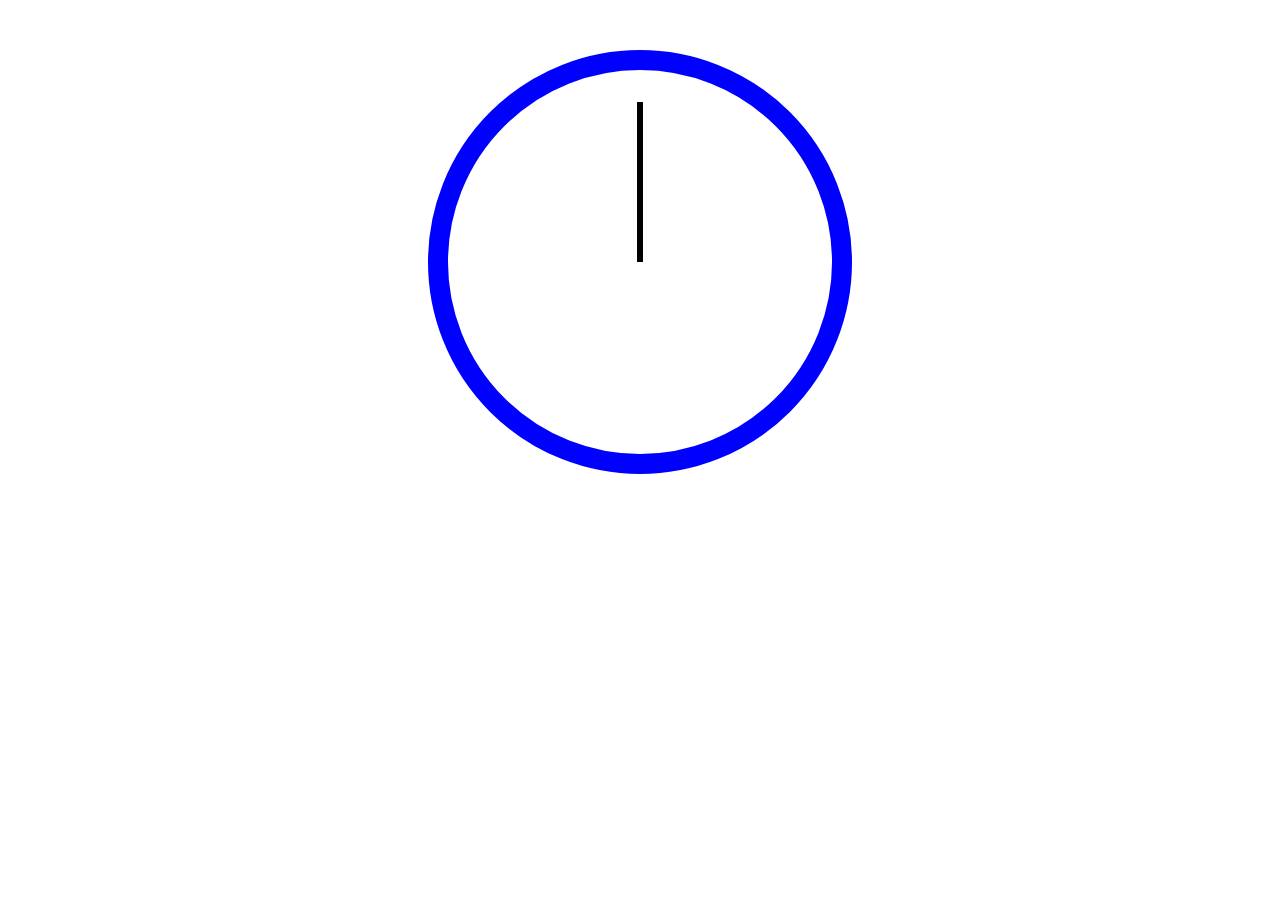
<file: index.html>
<!DOCTYPE html>
<html lang="en">
<head>
    <meta charset="UTF-8">
    <meta http-equiv="X-UA-Compatible" content="IE=edge">
    <meta name="viewport" content="width=device-width, initial-scale=1.0">
    <title>TEST</title>
    <link rel="stylesheet" href="/styles.css"/>
</head>
<body>
    <div class="clock">
        <div class="clock-face">
            <div class="hand hour-hand"></div>
            <div class="hand min-hand"></div>
            <div class="hand sec-hand"></div>
        </div>
    </div>
    
    <script src="/script.js"></script>
</body>
</html>
</file>
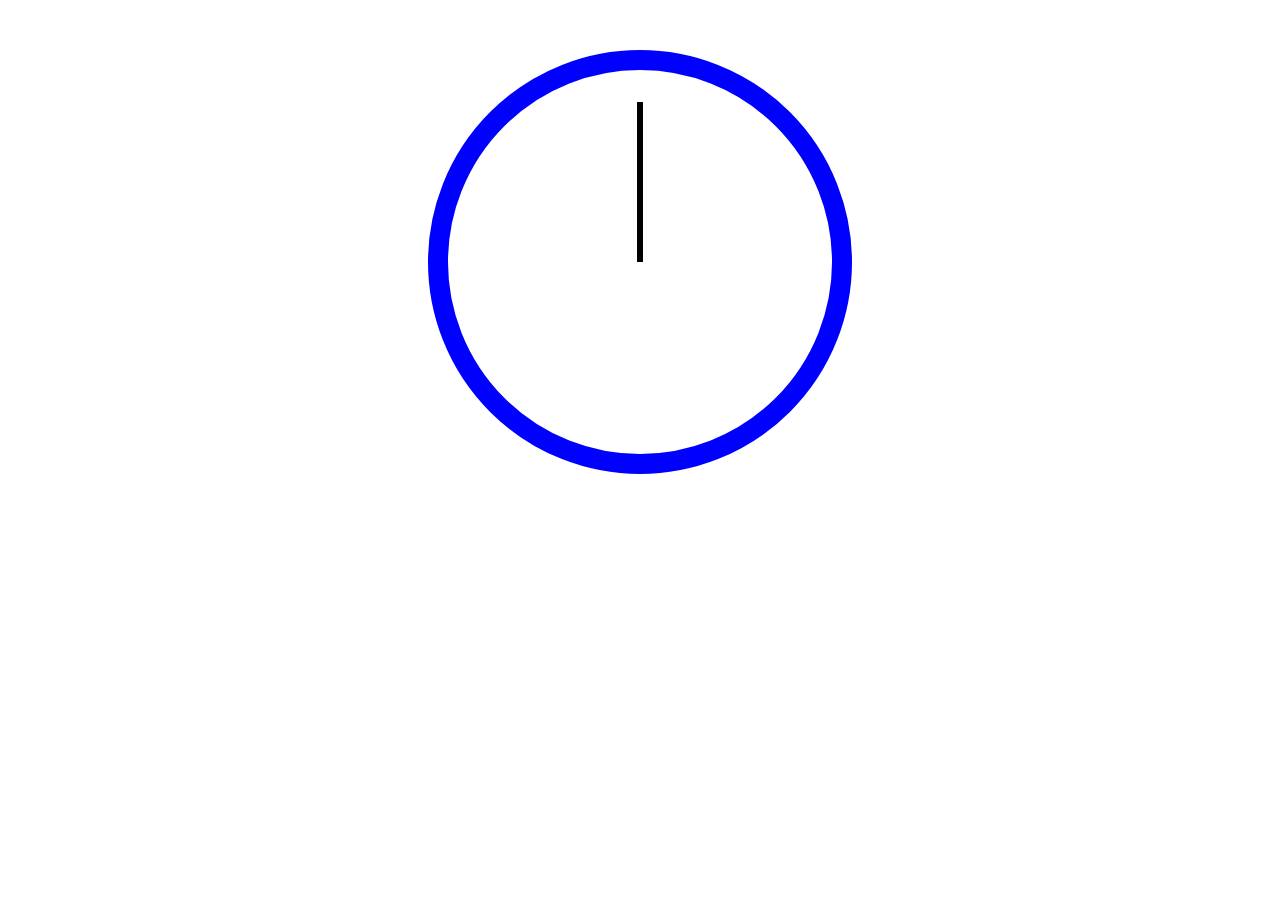
<file: 1. Analog Clock/index.html>
<!DOCTYPE html>
<html lang="en">
<head>
    <meta charset="UTF-8">
    <meta http-equiv="X-UA-Compatible" content="IE=edge">
    <meta name="viewport" content="width=device-width, initial-scale=1.0">
    <title>TEST</title>
    <link rel="stylesheet" href="/styles.css"/>
</head>
<body>
    <div class="clock">
        <div class="clock-face">
            <div class="hand hour-hand"></div>
            <div class="hand min-hand"></div>
            <div class="hand sec-hand"></div>
        </div>
    </div>
    
    <script src="/script.js"></script>
</body>
</html>
</file>
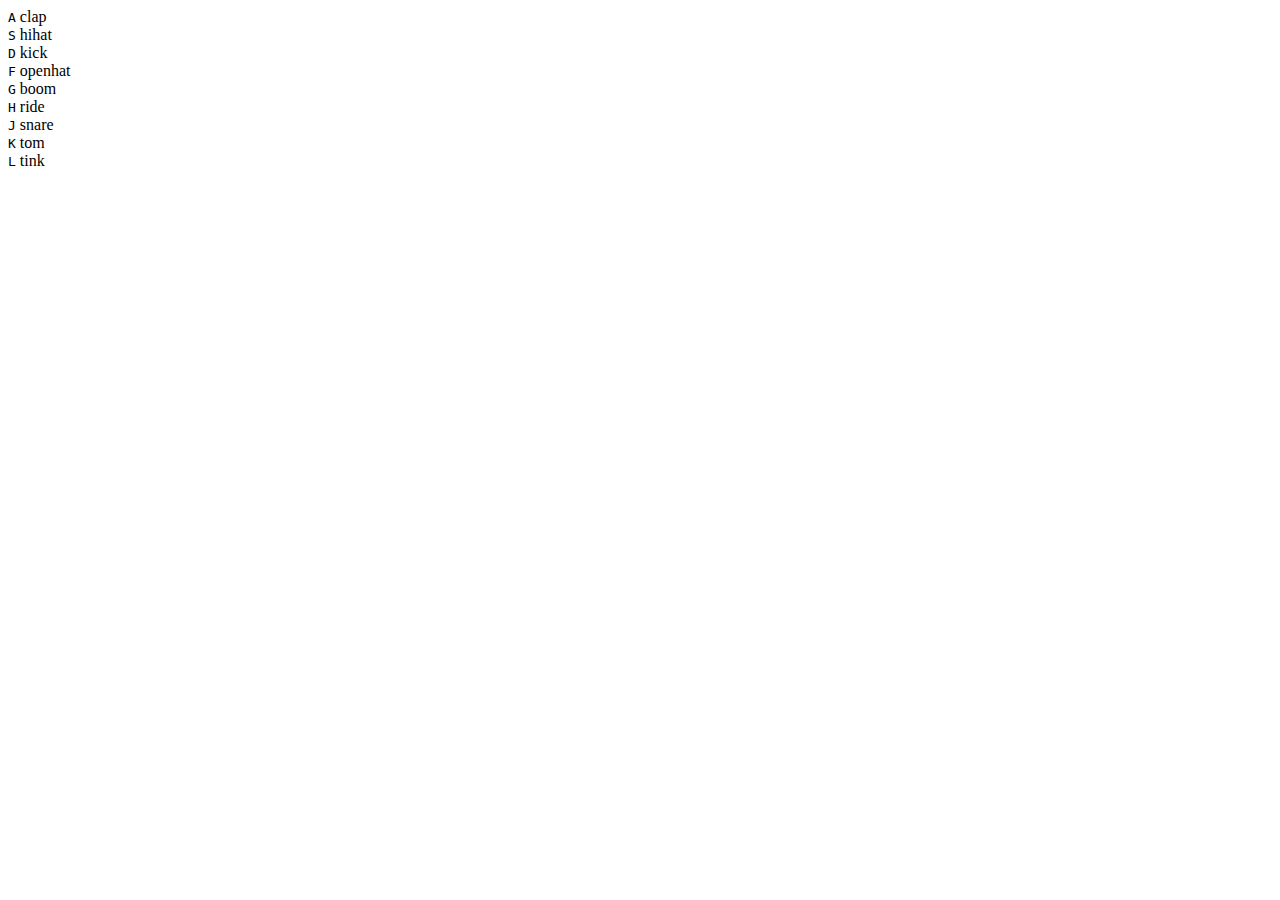
<file: 2. Drum-Beats/index.html>
<!DOCTYPE html>
<html lang="en">
<head>
  <meta charset="UTF-8">
  <title>Drum Beats</title>
  <link rel="shortcut icon" href="#">
  <link rel="stylesheet" href="/styles.css">
</head>
<body>


  <div class="keys">
    <div data-key="65" class="key">
      <kbd>A</kbd>
      <span class="sound">clap</span>
    </div>
    <div data-key="83" class="key">
      <kbd>S</kbd>
      <span class="sound">hihat</span>
    </div>
    <div data-key="68" class="key">
      <kbd>D</kbd>
      <span class="sound">kick</span>
    </div>
    <div data-key="70" class="key">
      <kbd>F</kbd>
      <span class="sound">openhat</span>
    </div>
    <div data-key="71" class="key">
      <kbd>G</kbd>
      <span class="sound">boom</span>
    </div>
    <div data-key="72" class="key">
      <kbd>H</kbd>
      <span class="sound">ride</span>
    </div>
    <div data-key="74" class="key">
      <kbd>J</kbd>
      <span class="sound">snare</span>
    </div>
    <div data-key="75" class="key">
      <kbd>K</kbd>
      <span class="sound">tom</span>
    </div>
    <div data-key="76" class="key">
      <kbd>L</kbd>
      <span class="sound">tink</span>
    </div>
  </div>

  <audio data-key="65" src="sounds/clap.wav"></audio>
  <audio data-key="83" src="sounds/hihat.wav"></audio>
  <audio data-key="68" src="sounds/kick.wav"></audio>
  <audio data-key="70" src="sounds/openhat.wav"></audio>
  <audio data-key="71" src="sounds/boom.wav"></audio>
  <audio data-key="72" src="sounds/ride.wav"></audio>
  <audio data-key="74" src="sounds/snare.wav"></audio>
  <audio data-key="75" src="sounds/tom.wav"></audio>
  <audio data-key="76" src="sounds/tink.wav"></audio>

  <script src="/script.js"></script>

  </body>
</file>
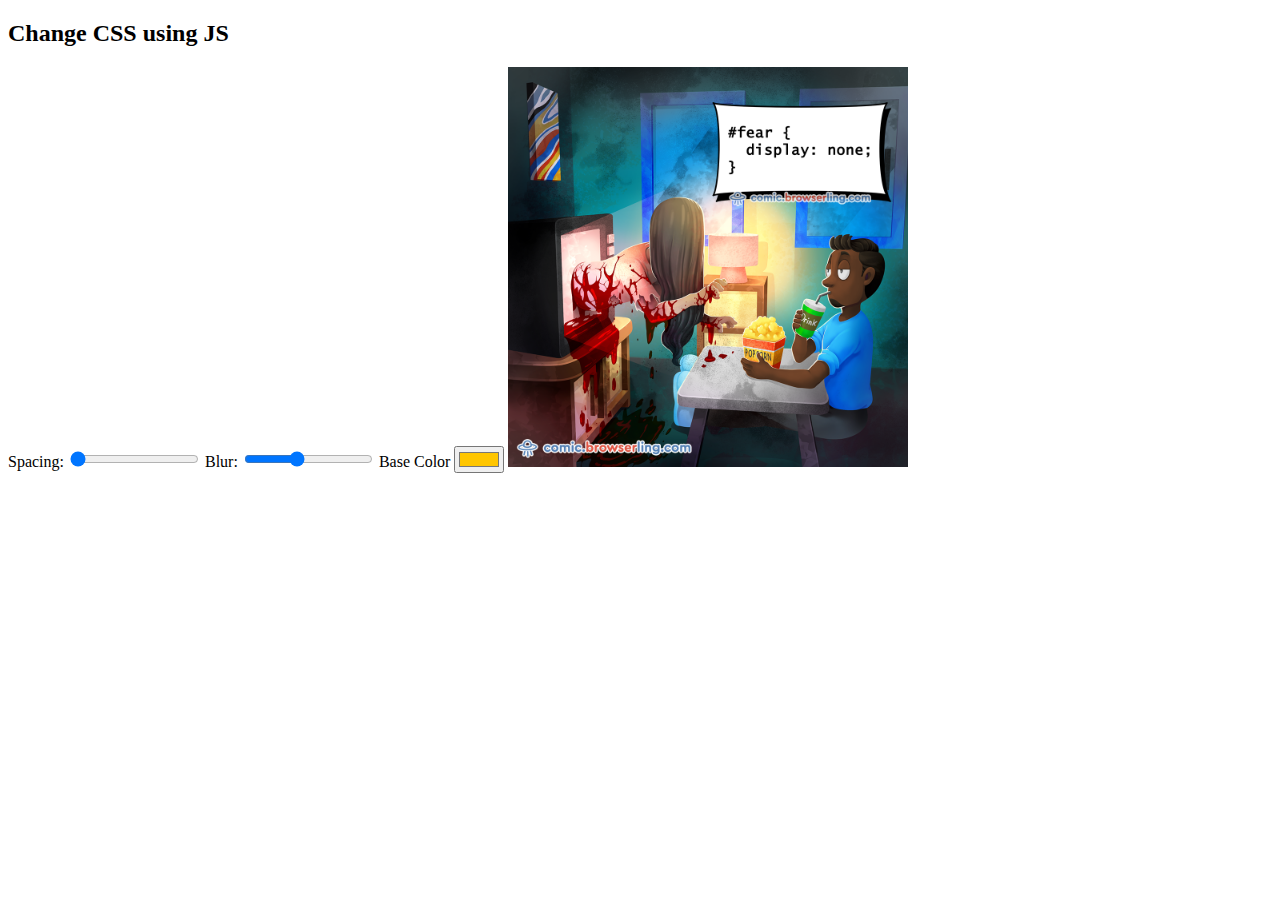
<file: 3. Change CSS styles with JS/index.html>
<!DOCTYPE html>
<html lang="en">
<head>
  <meta charset="UTF-8">
  <link rel="stylesheet" href="/styles.css">
</head>
<body>
  <h2>Change CSS using <span class='hl'>JS</span></h2>

    <label for="spacing">Spacing:</label>
    <input id="spacing" type="range" name="spacing" min="10" max="200" value="10" data-sizing="px">

    <label for="blur">Blur:</label>
    <input id="blur" type="range" name="blur" min="0" max="25" value="10" data-sizing="px">

    <label for="base">Base Color</label>
    <input id="base" type="color" name="base" value="#ffc600">

  <img src="bgimage.png" height="400px">

  <script src="/script.js"></script>


</body>
</html>
</file>
<file: styles.css>
.clock {
    border: 20px solid blue;
    height: 20rem;
    width: 20rem;
    border-radius: 50%;
    margin: 50px auto;
    padding: 2rem;
    position: relative;
}
.clock-face {
    height: 100%;
    width: 100%;
    position: relative;
    transform: translateY(-3px);

}

.hand {
    width: 50%;
    height: 6px;
    background: black;
    position: absolute;
    top: 50%;
    transform-origin: 100%;
    transform: rotate(90deg);
    transition: all 0.05s;
    transition-timing-function: cubic-bezier(0.1, 2.7, 0.58, 1);
}
</file>
